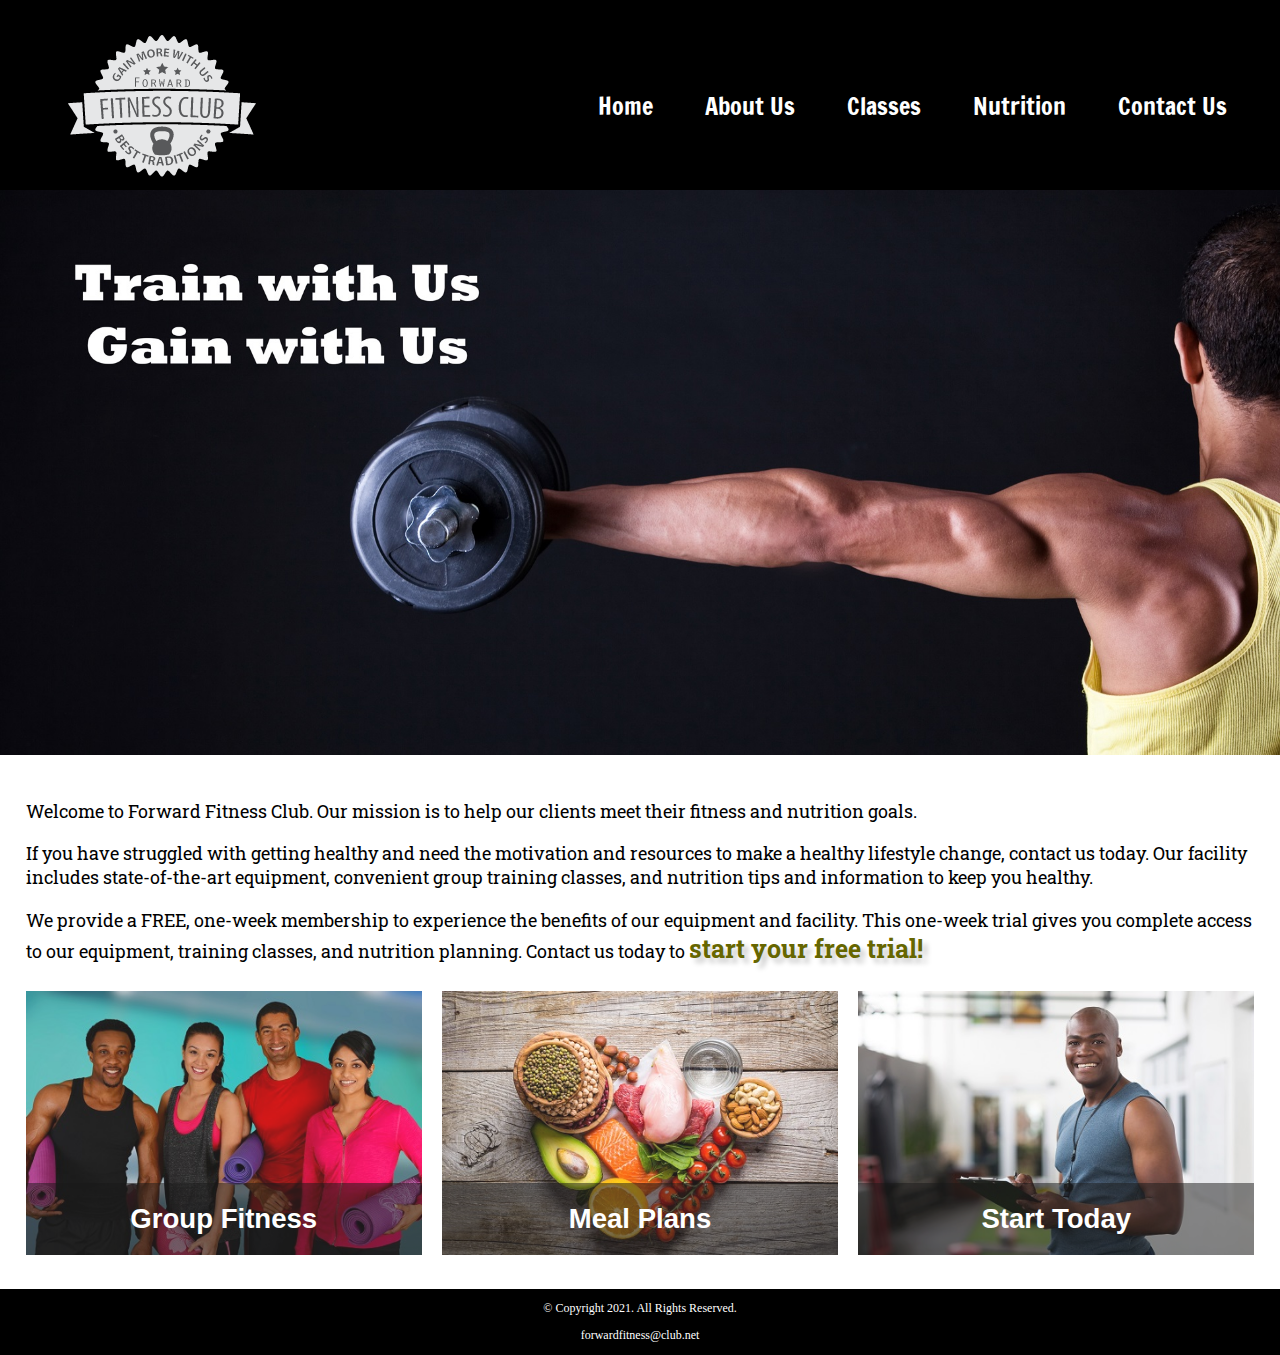
<file: index.html>
<!DOCTYPE html>
<!-- This website template was created by: Student's First Name Student's Last Name -->
<html lang="en">
<head>
	<title>Forward Fitness Club</title>
	<meta charset="utf-8">
    <link rel="stylesheet" href="css/styles.css">
    <meta name="viewport" content="width=device-width, initial-scale=1.0">
    <link href="https://fonts.googleapis.com/css?family=Francois+One|Roboto+Slab&display=swap" rel="stylesheet">
    <link rel="shortcut icon" href="images/favicon.ico">
    <link rel="icon" type="images/png" sizes="32x32" href="images/favicon-32.png">
    <link rel="apple-touch-icon" sizes="180x180" href="images/apple-touch-icon.png">
    <link rel="icon" sizes="192x192" href="images/android-chrome-192.png">
</head>
<body>

	<div id="container">

		<!-- Use the header area for the website name or logo -->
		<header>
			<a href="index.html"><img src="images/forward-fitness-logo.png" alt="Forward Fitness Club logo"></a>
		</header>
		
		<!-- Use the nav area to add hyperlinks to other pages within the website -->
		<nav>
			<ul>
                <li><a href="index.html">Home</a></li> 
                <li><a href="about.html">About Us</a></li> 
                <li><a href="classes.html">Classes</a></li> 
                <li><a href="nutrition.html">Nutrition</a></li> 
                <li><a href="contact.html">Contact Us</a></li>
            </ul>
		</nav>
        
        <!-- Hero Image -->
        <div id="hero" class="tablet-desktop">
            <img src="images/hero-image.jpg" alt="left arm extended holding a weight">
        </div>
		
		<!-- Use the main area to add the main content of the webpage -->
		<main>
            
            <div class="mobile">
                
                <p>Welcome to Forward Fitness Club. Our mission is to  help our clients meet their fitness and nutrition goals.</p> 
                
                <h3>FREE One-Week Trial Membership!</h3>
                <p>Call Us Today to Get Started</p>
                <p class="tel-link"><a href="tel:8145559608">(814) 555-9608</a></p>
                
                <h4>Fitness Club Hours:</h4>
                <ul class="hours">
			         <li>Mon - Thu: 6:00am - 6:00pm</li>
			         <li>Friday: 6:00am - 4:00pm</li>
			         <li>Saturday: 8:00am - 6:00pm</li>
			         <li>Sunday: Closed</li>
                </ul>
            
            </div>
            
            <div class="tablet-desktop">
		
                <p>Welcome to Forward Fitness Club. Our mission is to  help our clients meet their fitness and nutrition goals.</p> 

                <p>If you have struggled with getting healthy and need the motivation and resources to make a healthy lifestyle change, contact us today. Our facility includes state-of-the-art equipment, convenient group training classes, and nutrition tips and information to keep you healthy.</p> 

                <p>We provide a FREE, one-week membership to experience the benefits of our equipment and facility. This one-week trial gives you complete access to our equipment, training classes, and nutrition planning. Contact us today to <span class="action">start your free trial!</span></p> 
                
            </div>
            
            <div class="grid">
                
                <figure class="frame">
                    <a href="classes.html"><img src="images/fitness-group.jpg" alt="group of fitness people"></a>
                <figcaption class="pic-text">Group Fitness</figcaption>
                </figure>
                
                <figure class="frame">
                    <a href="nutrition.html"><img src="images/food-heart.jpg"alt="healthy food in the shape of a heart"></a>
                    <figcaption class="pic-text">Meal Plans</figcaption>
                </figure>
                
                <figure class="frame">
                    <a href="contact.html"><img src="images/personal-trainer.jpg" alt="personal trainer with a clipboard"></a>
                    <figcaption class="pic-text">Start Today</figcaption></figcaption>
                </figure>
            
            </div>
			
		</main>
		
		<!-- Use the footer area to add webpage footer content -->
		<footer>
			<p>&copy; Copyright 2021. All Rights Reserved.</p>
			<p><a href="mailto:forwardfitness@club.net">forwardfitness@club.net</a></p>
		</footer>
	
	</div>
	
</body>
</html>
</file>
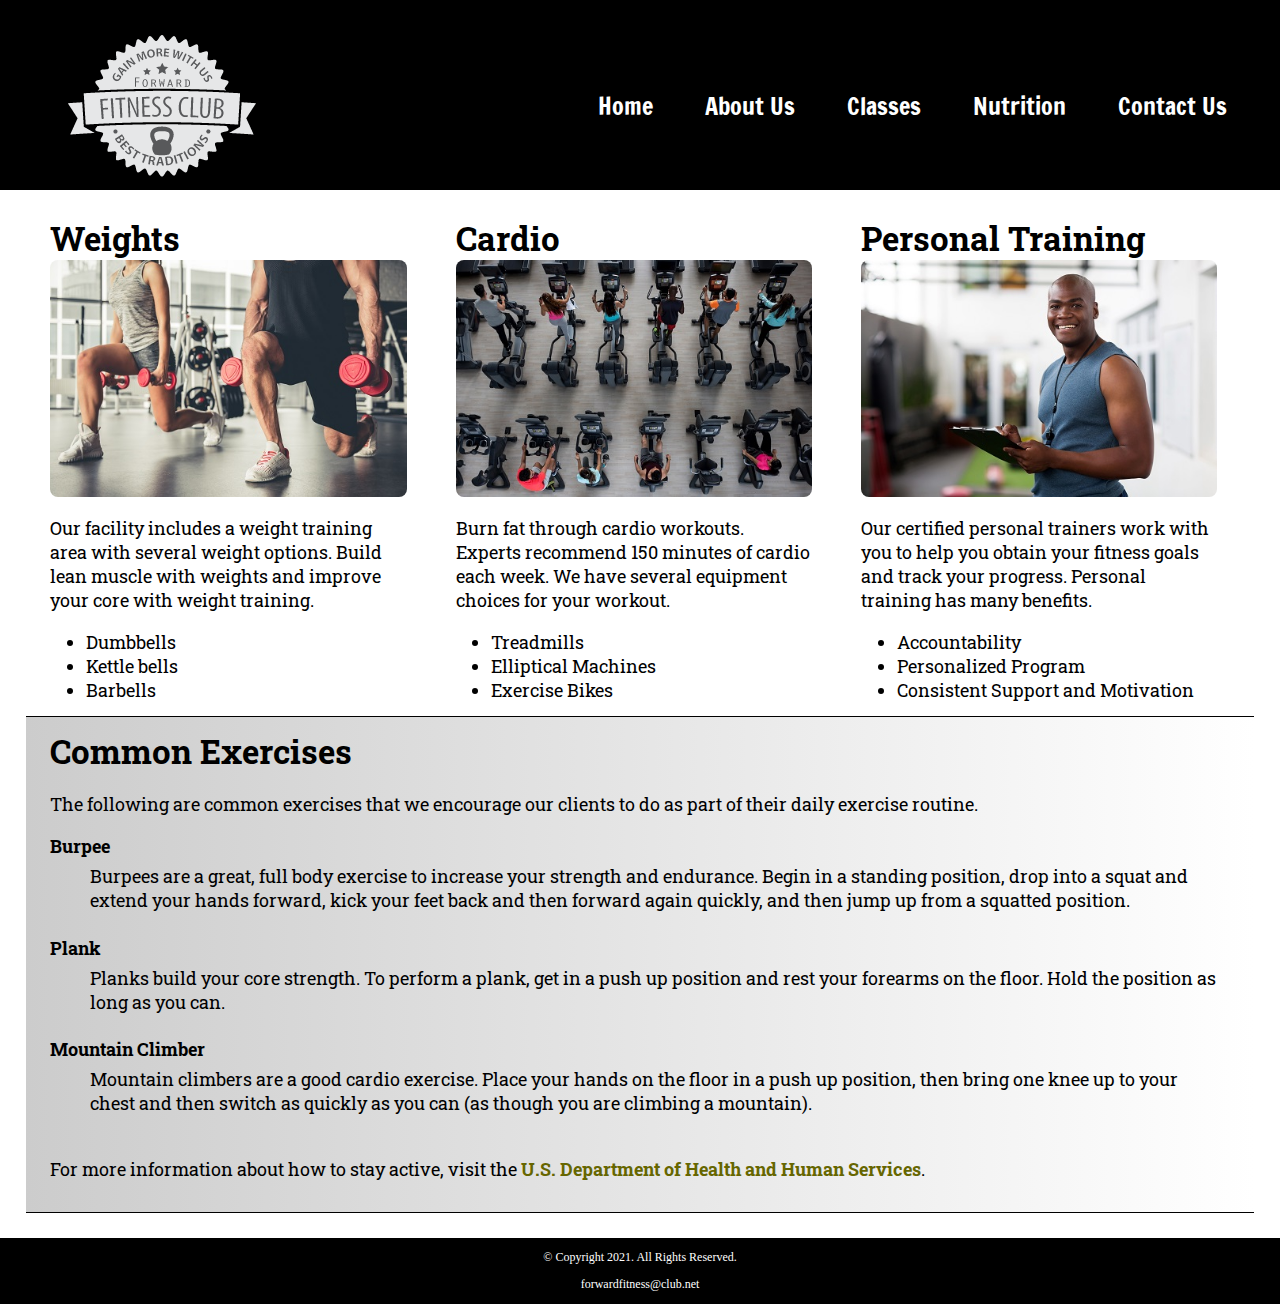
<file: about.html>
<!DOCTYPE html>
<!-- This website template was created by: Student's First Name Student's Last Name -->
<html lang="en">
<head>
	<title>Forward Fitness Club</title>
	<meta charset="utf-8">
    <link rel="stylesheet" href="css/styles.css">
    <meta name="viewport" content="width=device-width, initial-scale=1.0">
    <link href="https://fonts.googleapis.com/css?family=Francois+One|Roboto+Slab&display=swap" rel="stylesheet">
    <link rel="shortcut icon" href="images/favicon.ico">
    <link rel="icon" type="images/png" sizes="32x32" href="images/favicon-32.png">
    <link rel="apple-touch-icon" sizes="180x180" href="images/apple-touch-icon.png">
    <link rel="icon" sizes="192x192" href="images/android-chrome-192.png">
</head>
<body>

	<div id="container">

		<!-- Use the header area for the website name or logo -->
		<header>
	           <a href="index.html"><img src="images/forward-fitness-logo.png" alt="Forward Fitness Club logo"></a>
		</header>
		
		<!-- Use the nav area to add hyperlinks to other pages within the website -->
		<nav>
			<ul>
                <li><a href="index.html">Home</a></li> 
                <li><a href="about.html">About Us</a></li> 
                <li><a href="classes.html">Classes</a></li> 
                <li><a href="nutrition.html">Nutrition</a></li> 
                <li><a href="contact.html">Contact Us</a></li>
            </ul>
		</nav>
		
		<!-- Use the main area to add the main content of the webpage -->
		<main>
		
			<section id="weights">
			
				<h1>Weights</h1>
				<img src="images/people-with-weights.jpg" alt="Two people working out with a weight in each hand" class="round">
				<p>Our facility includes a weight training area with several weight options. Build lean muscle with weights and improve your core with weight training.</p> 
				<ul class="tablet-desktop">
					<li>Dumbbells</li>
					<li>Kettle bells</li>
					<li>Barbells</li>
				</ul>
			
			</section>
			
			<section id="cardio">
			
				<h1>Cardio</h1>
				<img src="images/people-workingout-machines.jpg" alt="Cardio Equipment" class="round">
				<p>Burn fat through cardio workouts. Experts recommend 150 minutes of cardio each week. We have several equipment choices for your workout.</p>
				<ul class="tablet-desktop">
					<li>Treadmills</li>
					<li>Elliptical Machines</li>
					<li>Exercise Bikes</li>
				</ul>
				
			</section>
			
			<section id="training">
				
				<h1>Personal Training</h1>
				<img src="images/personal-trainer.jpg" alt="Personal Training" class="round">
				<p>Our certified personal trainers work with you to help you obtain your fitness goals and track your progress. Personal training has many benefits.</p>
				<ul class="tablet-desktop">
					<li>Accountability</li>
					<li>Personalized Program</li>
					<li>Consistent Support and Motivation</li>
				</ul>
				
			</section>
			
			<section id="exercises" class="tablet-desktop">
			
				<h1>Common Exercises</h1>
				<p>The following are common exercises that we encourage our clients to do as part of their daily exercise routine.</p>
				<dl>
					<dt>Burpee</dt>
					<dd>Burpees are a great, full body exercise to increase your strength and endurance. Begin in a standing position, drop into a squat and extend your hands forward, kick your feet back and then forward again quickly, and then jump up from a squatted position.</dd>
					
					<dt>Plank</dt>
					<dd>Planks build your core strength. To perform a plank, get in a push up position and rest your forearms on the floor. Hold the position as long as you can.</dd>
					
					<dt>Mountain Climber</dt>
					<dd>Mountain climbers are a good cardio exercise. Place your hands on the floor in a push up position, then bring one knee up to your chest and then switch as quickly as you can (as though you are climbing a mountain).</dd>
				</dl>
				
				<p>For more information about how to stay active, visit the <a href="https://www.hhs.gov/fitness/be-active/index.html" target="_blank" class="external-link">U.S. Department of Health and Human Services</a>.</p>

			</section>
			
		</main>
		
		<!-- Use the footer area to add webpage footer content -->
		<footer>
			<p>&copy; Copyright 2021. All Rights Reserved.</p>
			<p><a href="mailto:forwardfitness@club.net">forwardfitness@club.net</a></p>
		</footer>
	
	</div>
	
</body>
</html>
</file>
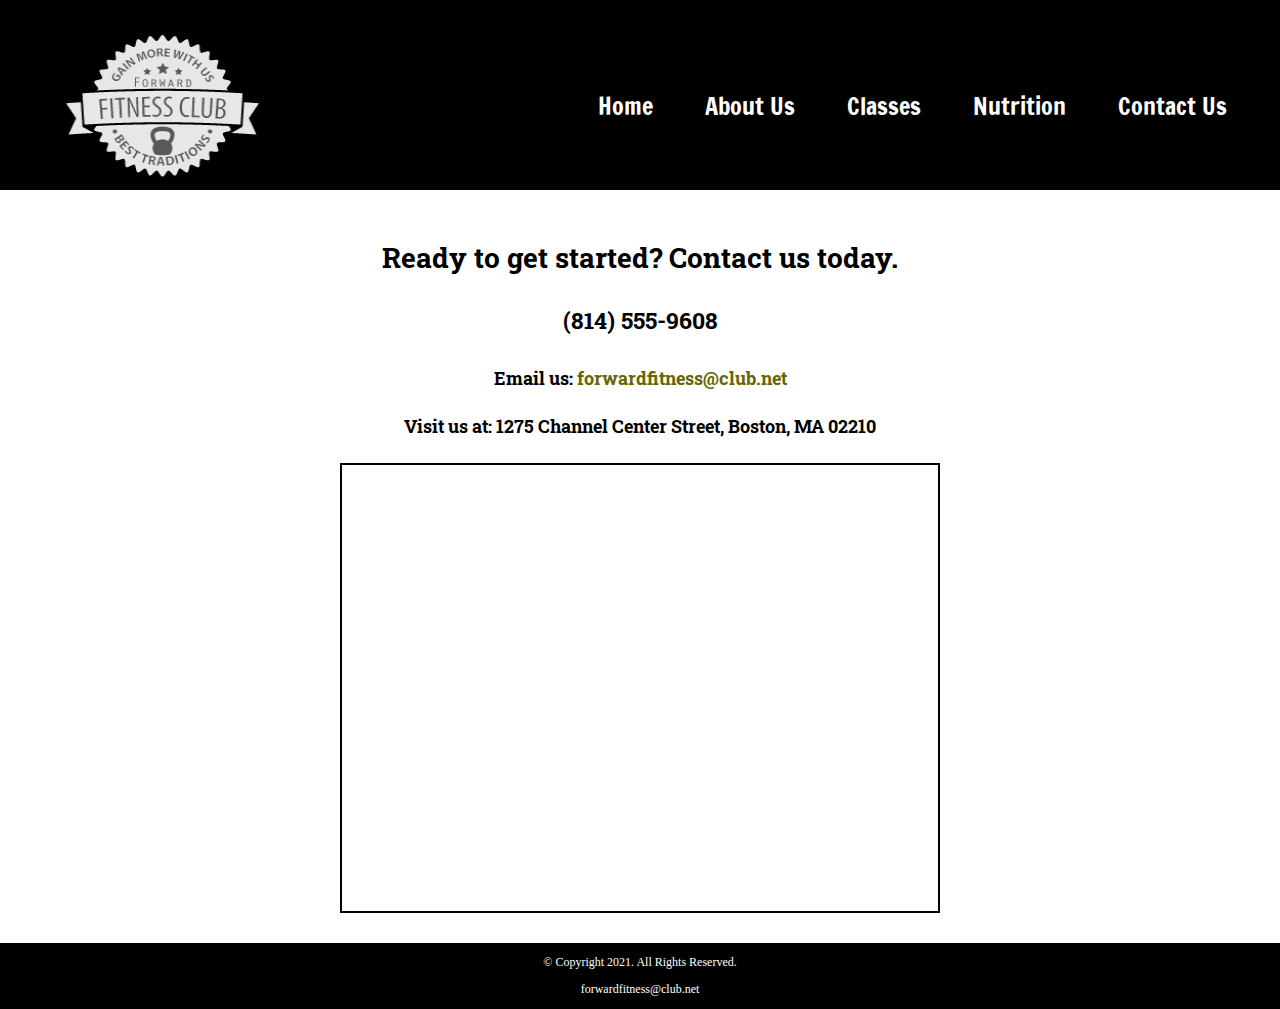
<file: contact.html>
<!DOCTYPE html>
<!-- This website template was created by: Student's First Name Student's Last Name -->
<html lang="en">
<head>
	<title>Forward Fitness Club</title>
	<meta charset="utf-8">
    <link rel="stylesheet" href="css/styles.css">
    <meta name="viewport" content="width=device-width, initial-scale=1.0">
    <link href="https://fonts.googleapis.com/css?family=Francois+One|Roboto+Slab&display=swap" rel="stylesheet">
    <link rel="shortcut icon" href="images/favicon.ico">
    <link rel="icon" type="images/png" sizes="32x32" href="images/favicon-32.png">
    <link rel="apple-touch-icon" sizes="180x180" href="images/apple-touch-icon.png">
    <link rel="icon" sizes="192x192" href="images/android-chrome-192.png">
</head>
<body>

	<div id="container">

		<!-- Use the header area for the website name or logo -->
		<header>
			<a href="index.html"><img src="images/forward-fitness-logo.png" alt="Forward Fitness Club logo" height="220" width="297"></a>
		</header>
		
		<!-- Use the nav area to add hyperlinks to other pages within the website -->
		<nav>
			<ul>
                <li><a href="index.html">Home</a></li> 
                <li><a href="about.html">About Us</a></li> 
                <li><a href="classes.html">Classes</a></li> 
                <li><a href="nutrition.html">Nutrition</a></li> 
                <li><a href="contact.html">Contact Us</a></li>
            </ul>
		</nav>
		
		<!-- Use the main area to add the main content of the webpage -->
		<main>
		
			<div id="contact">
			
				<h2>Ready to get started? Contact us today.</h2> 					
                <h4 class="mobile tel-link"><a href="tel:8145559608">(814) 555-9608</a></h4>
                <h4 class="tablet-desktop tel-num">(814) 555-9608</h4>
				<h4>Email us: <a href="mailto:forwardfitness@club.net" class="contact-email-link">forwardfitness@club.net</a></h4>
				<h4>Visit us at: 1275 Channel Center Street, Boston, MA 02210</h4>
				
				<iframe src="https://www.google.com/maps/embed?pb=!1m18!1m12!1m3!1d2948.8517572084897!2d-71.05362748503984!3d42.34568384400281!2m3!1f0!2f0!3f0!3m2!1i1024!2i768!4f13.1!3m3!1m2!1s0x89e37a7dc2b67e7b%3A0x36ec93427cd9c5f1!2sChannel+Center+St%2C+Boston%2C+MA+02210!5e0!3m2!1sen!2sus!4v1558137213400!5m2!1sen!2sus" width="600" height="450" allowfullscreen class="map"></iframe>
			
			</div>
			
		</main>
		
		<!-- Use the footer area to add webpage footer content -->
		<footer>
			<p>&copy; Copyright 2021. All Rights Reserved.</p>
			<p><a href="mailto:forwardfitness@club.net">forwardfitness@club.net</a></p>
		</footer>
	
	</div>
	
</body>
</html>
</file>
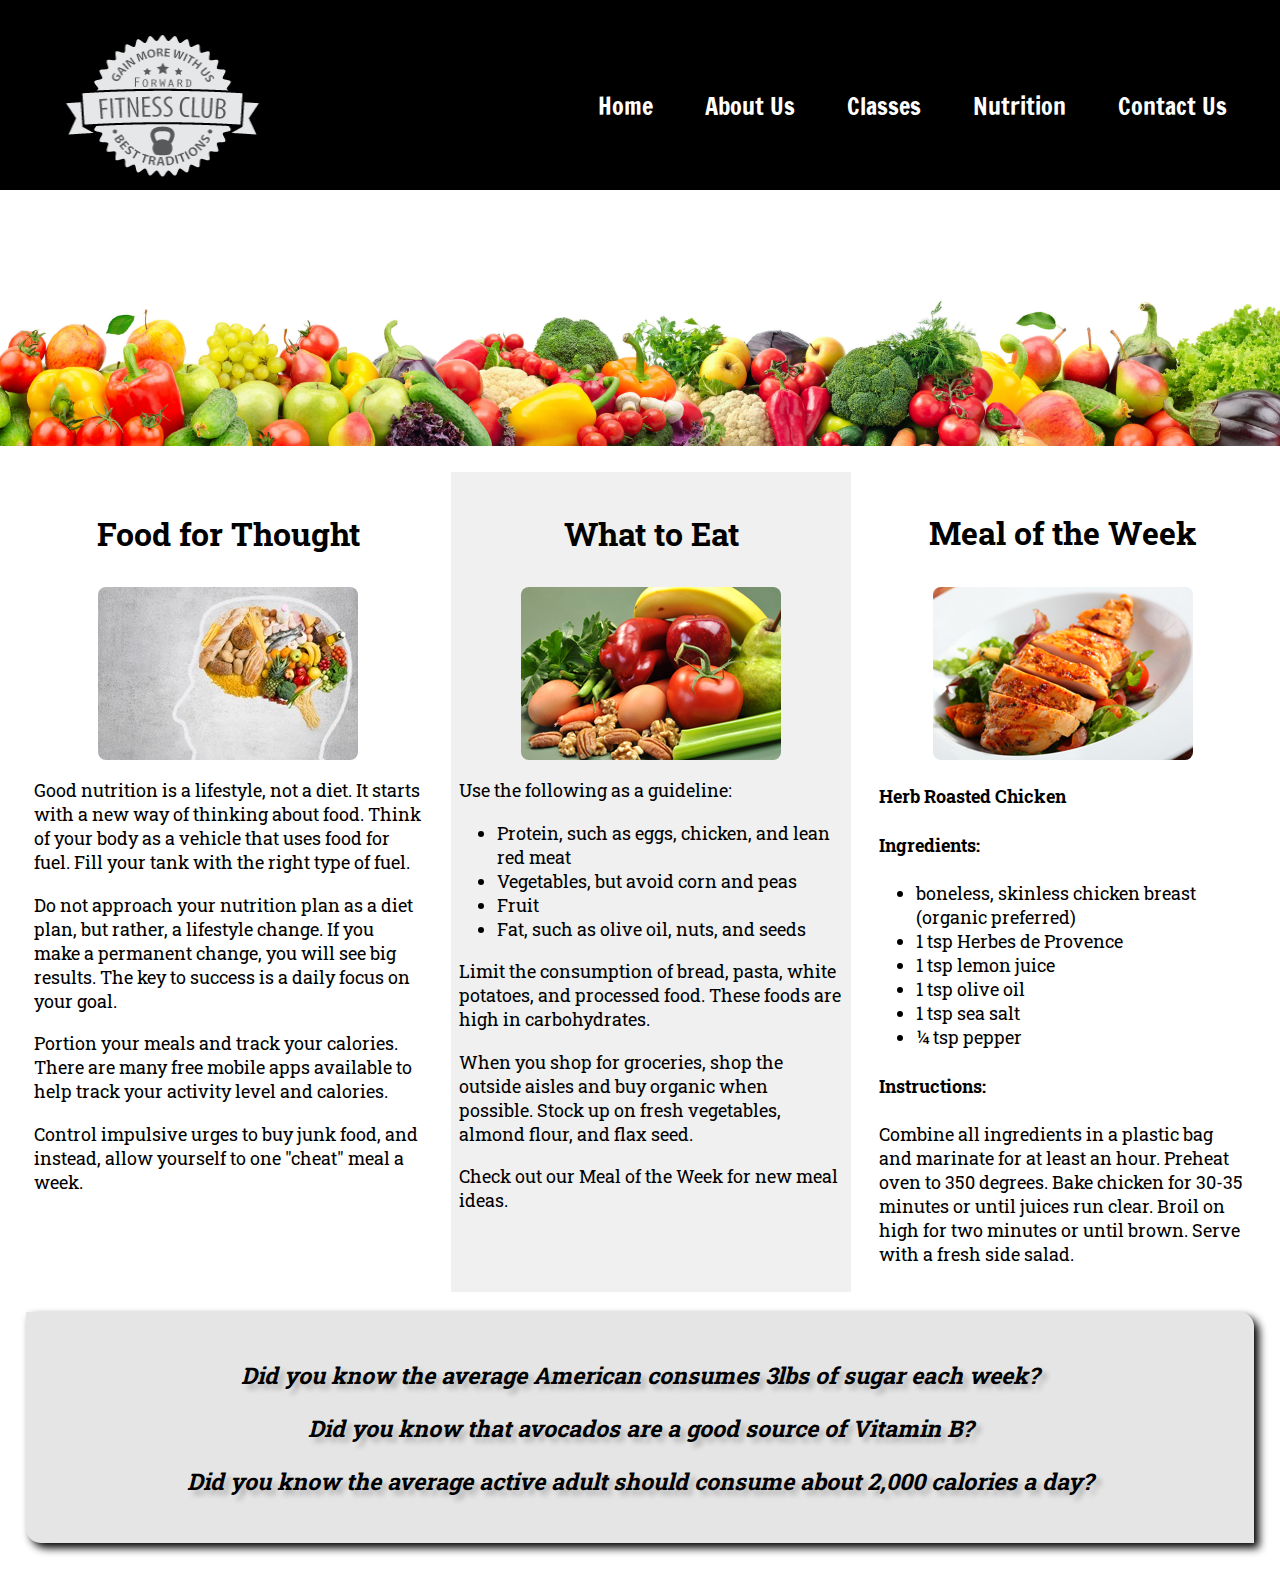
<file: nutrition.html>
<!DOCTYPE html>
<!-- This website template was created by: Vivian Nguyen August 22, 2023 -->
<html lang="en">
<head>
	<title>Forward Fitness Club</title>
	<meta charset="utf-8">
    <link rel="stylesheet" href="css/styles.css">
    <meta name="viewport" content="width=device-width, initial-scale=1.0">
    <link href="https://fonts.googleapis.com/css?family=Francois+One|Roboto+Slab&display=swap" rel="stylesheet">
    <link rel="shortcut icon" href="images/favicon.ico">
    <link rel="icon" type="images/png" sizes="32x32" href="images/favicon-32.png">
    <link rel="apple-touch-icon" sizes="180x180" href="images/apple-touch-icon.png">
    <link rel="icon" sizes="192x192" href="images/android-chrome-192.png">
</head>
<body>

	<div id="container">

		<!-- Use the header area for the website name or logo -->
		<header>
			<a href="index.html"><img src="images/forward-fitness-logo.png" alt="Forward Fitness Club logo" height="220" width="297"></a>
		</header>
		
		<!-- Use the nav area to add hyperlinks to other pages within the website -->
		<nav>
			<ul>
                <li><a href="index.html">Home</a></li> 
                <li><a href="about.html">About Us</a></li> 
                <li><a href="classes.html">Classes</a></li> 
                <li><a href="nutrition.html">Nutrition</a></li> 
                <li><a href="contact.html">Contact Us</a></li>
            </ul>
		</nav>
        
        <! -- Nutrition Hero Image -->
        <div id="hero">
            <img src="images/hero-veggies.jpg" alt="fresh vegetables">
        </div>
		
		<!-- Use the main area to add the main content of the webpage -->
		<main class="grid">
            
            <article>
                    <h3>Food for Thought</h3>
                    <img src="images/food-thought.jpg" alt="food for thought image" class="round">
                    <p>Good nutrition is a lifestyle, not a diet. It starts with a new way of thinking about food. Think of your body as a vehicle that uses food for fuel. Fill your tank with the right type of fuel.</p>
                    <p>Do not approach your nutrition plan as a diet plan, but rather, a lifestyle change. If you make a permanent change, you will see big results. The key to success is a daily focus on your goal.</p> 
                    <p>Portion your meals and track your calories. There are many free mobile apps available to help track your activity level and calories.</p>
                    <p>Control impulsive urges to buy junk food, and instead, allow yourself to one "cheat" meal a week.</p>
            </article>
        
        <article>
            <h3>What to Eat</h3>
            <img src="images/fresh-food.jpg" alt="fresh vegetables, fruit, eggs, and nuts" class="round">
            <p>Use the following as a guideline:</p>
                <ul>
                    <li>Protein, such as eggs, chicken, and lean red meat</li>
                    <li>Vegetables, but avoid corn and peas</li>
                    <li>Fruit</li>
                    <li>Fat, such as olive oil, nuts, and seeds</li>
                </ul>
                    <p>Limit the consumption of bread, pasta, white potatoes, and processed food. These foods are high in carbohydrates.</p>
                    <p>When you shop for groceries, shop the outside aisles and buy organic when possible. Stock up on fresh vegetables, almond flour, and flax seed.</p>
                    <p>Check out our Meal of the Week for new meal ideas.</p>
        </article>
        
        <article>
            <h3>Meal of the Week</h3>
            <img src="images/food-chicken.jpg" alt="herb roasted chicken" class="round">
            <h4>Herb Roasted Chicken</h4>
            <h4>Ingredients:</h4>
            <ul>
                <li>boneless, skinless chicken breast (organic preferred)</li>
                <li>1 tsp Herbes de Provence</li>
                <li>1 tsp lemon juice</li>
                <li>1 tsp olive oil</li>
                <li>1 tsp sea salt</li>
                <li>&frac14; tsp pepper</li>
            </ul>
            <h4>Instructions:</h4>
            <p>Combine all ingredients in a plastic bag and marinate for at least an hour. Preheat oven to 350 degrees. Bake chicken for 30-35 minutes or until juices run clear. Broil on high for two minutes or until brown. Serve with a fresh side salad.</p>
        </article>
        
        <aside class="tablet-desktop grid-item4">
            <p>Did you know the average American consumes 3lbs of sugar each week?</p>
            <p>Did you know that avocados are a good source of Vitamin B?</p>
            <p>Did you know the average active adult should consume about 2,000 calories a day?</p>
        </aside>
		
        </main>
	
</body>
</html>
</file>
<file: css/styles.css>
/*
Author:
Date:
File Name: styles.css
*/

/* CSS Reset */
body, header, nav, main, footer, h1, div, img, ul, figure, figcaption, section, article, aside {
    margin: 0;
    padding: 0;
    border: 0;
}

/* Style rules for body and images */
body {
	background-color: #000;
}

img {
    max-width: 100%;
    display: block;
}

/* Style rule for box sizing applies to all elements */
* {
    box-sizing: border-box;
}

/* Style rules for mobile viewport */

/* Style rule for header */
header {
    top: 0;
    background-color: #000;
    height: 190px;
}

header img {
    margin: 0 auto;
}

/* Style rules for navigation area */
nav {
	padding: 1%;
    margin-bottom: 1%;
}

nav ul {
    list-style-type: none;
    text-align: center;
}

nav li {
    font-size: 1.5em;
    font-family: 'Francois One', sans-serif;
    border-top: 1px solid #fff;
}

nav li:first-child {
    border-top: none;
}

nav li a {
    display: block;
    color: #fff;
    padding: 0.5em 1em;
    text-decoration: none;
}

/* Show mobile class, hide tablet-desktop class */
.mobile {
    display: block;
}

.tablet-desktop {
    display: none;
}

/* Style rules for main content */
main {
    background-color: #fff;
    padding: 2%;
    font-size: 1.15em;
    font-family: 'Roboto Slab', serif;
}

.mobile h3 {
    text-shadow: 5px 5px 8px #ccc;
}

article {
    padding: 2%;
}

article h3 {
    text-align: center;
}

article img {
    margin: 0 auto;
}

article ul {
    margin-left: 10%;
}

article:nth-of-type(2) {
    background-color: rgba(204, 204, 204, 0.3);
}

.tel-link {
    background-color: #404040;
    padding: 2%;
    margin: 0 auto;
    width: 80%;
    text-align: center;
    border-radius: 5px;
}

.tel-link a {
    color: #fff;
    text-decoration: none;
    font-size: 1.5em;
    display: block;
}

.hours {
    margin-left: 10%;
}

.action {
    font-size: 1.35em;
    color: #666600;
    font-weight: bold;
    text-shadow: 5px 5px 5px #ccc;
}

.frame {
    position: relative;
    max-width: 450px;
    margin: 2% auto;
}

.pic-text {
    position: absolute;
    bottom: 0;
    background: rgba(0, 0, 0, 0.5);
    color: #fff;
    width: 100%;
    padding: 20px;
    text-align: center;
    font-family: Verdana, Arial, sans-serif;
    font-size: 1.5em;
    font-weight: bold;
}

#weights, #cardio, #training {
    margin: 0 2%;
}

.round {
    border-radius: 8px;
}

.external-link {
    color: #666600;
    font-weight: bold;
    text-decoration: none;
}

#contact {
    text-align: center;
}

#contact .contact-email-link {
    color: #666600;
    text-decoration: none;
}

.map {
    border: 2px solid #000;
    width: 95%;
    height: 50%;
}

/* Style rules for footer content */
footer p {
    font-size: 0.75em;
    text-align: center;
    color: #fff;
    padding: 0 1em;
}

footer p a {
    color: #fff;
    text-decoration: none;
}

/* Media Query for Tablet Viewport */
@media screen and (min-width: 630px), print {
    
    /* Tablet Viewport: Show tablet-desktop class, hide mobile class */
    .tablet-desktop {
        display: block;
    }

    .mobile {
        display: none;
    }
    
    /* Tablet Viewport: Style rule for header */
    header {
        padding-bottom: 2%;
    }
    
    /* Tablet Viewport: Style rules for nav area */
    nav li {
        border-top: none;
        display: inline-block;
        border-right: 1px solid #fff;
    }
    
    nav li:last-child {
        border-right: none;
    }
    
    nav li a {
        padding: 0.1em 0.75em;
    }
    
    /* Tablet Viewport: Style rules for main content area */
    main ul {
        margin: 0 0 4% 10%;
    }
    
    .grid {
        display: grid;
        grid-template-columns: auto auto auto;
        grid-gap: 20px;
    }
    
    .pic-text {
        font-size: 1em;
        padding: 10px;
    }
    
    aside {
        text-align: center;
        font-size: 1.25em;
        font-style: italic;
        font-weight: bold;
        padding: 2%;
        background-color: rgba(204, 204, 204, 0.5);
        box-shadow: 5px 5px 8px #000;
        text-shadow: 5px 5px 5px #b3b3b3;
        border-radius: 0 15px;
    }
    
    .grid-item4 {
        grid-column: 1 / span 3;
    }
    
    #exercises {
        border-top: 1px solid #000;
        border-bottom: 1px solid #000;
        background: linear-gradient(to right, #ccc, #fff);
        background-color: #f2f2f2;
        padding: 1% 2%;
    }

    #exercises dt {
        font-weight: bold;
    }

    #exercises dd {
        padding: 0.5% 1% 2% 0;
    } 
    
    .tel-num {
        font-size: 1.25em;
    }
    
    .map {
        width: 600px;
        height: 450px;
    }
    
}

/* Media Query for Desktop Viewport */
@media screen and (min-width: 1015px), print {
    
    /* Desktop Viewport: Style rule for header */
    header {
        width: 25%;
        float: left;
        padding-bottom: 0;
    }
    
    /* Desktop Viewport: Style rules for nav area */
    nav {
        float: right;
        width: 70%;
        margin: 4em 1em 0 0;
    }

    nav ul {
        text-align: right;
    }
    
    nav li {
        border: none;
    }

    nav li a {
        padding: 0.5em 1em;
    }
    
    nav li a:hover {
        color: #000;
        background-color: #fff;
    }
    
    /* Desktop Viewport: Style Rules for main content */
    main {
        clear: left;
    }
    
    main h1 {
        font-size: 1.8em;
    }
    
    article h3 {
        font-size: 1.75em;
    }
    
    .pic-text {
        font-size: 1.5em;
        padding: 20px;
    }
    
    .frame {
        opacity: 0.9;
    }
    
    .frame:hover {
        opacity: 1;
        box-shadow: 8px 8px 10px #808080;
    }
    
    #weights, #cardio, #training {
        width: 29%;
        float: left;
        margin: 0 2%;
    }

    #exercises {
        clear: left;
    }
    
}

/* Media Query for Large Desktop Viewports */
@media screen and (min-width: 1921px) {
 
    #container {
        width: 1920px;
        margin: 0 auto;
    }
    
}

/* Media Query for Print */
@media print {
    
    body {
        background-color: #fff;
        color: #000;
    }

}
</file>
